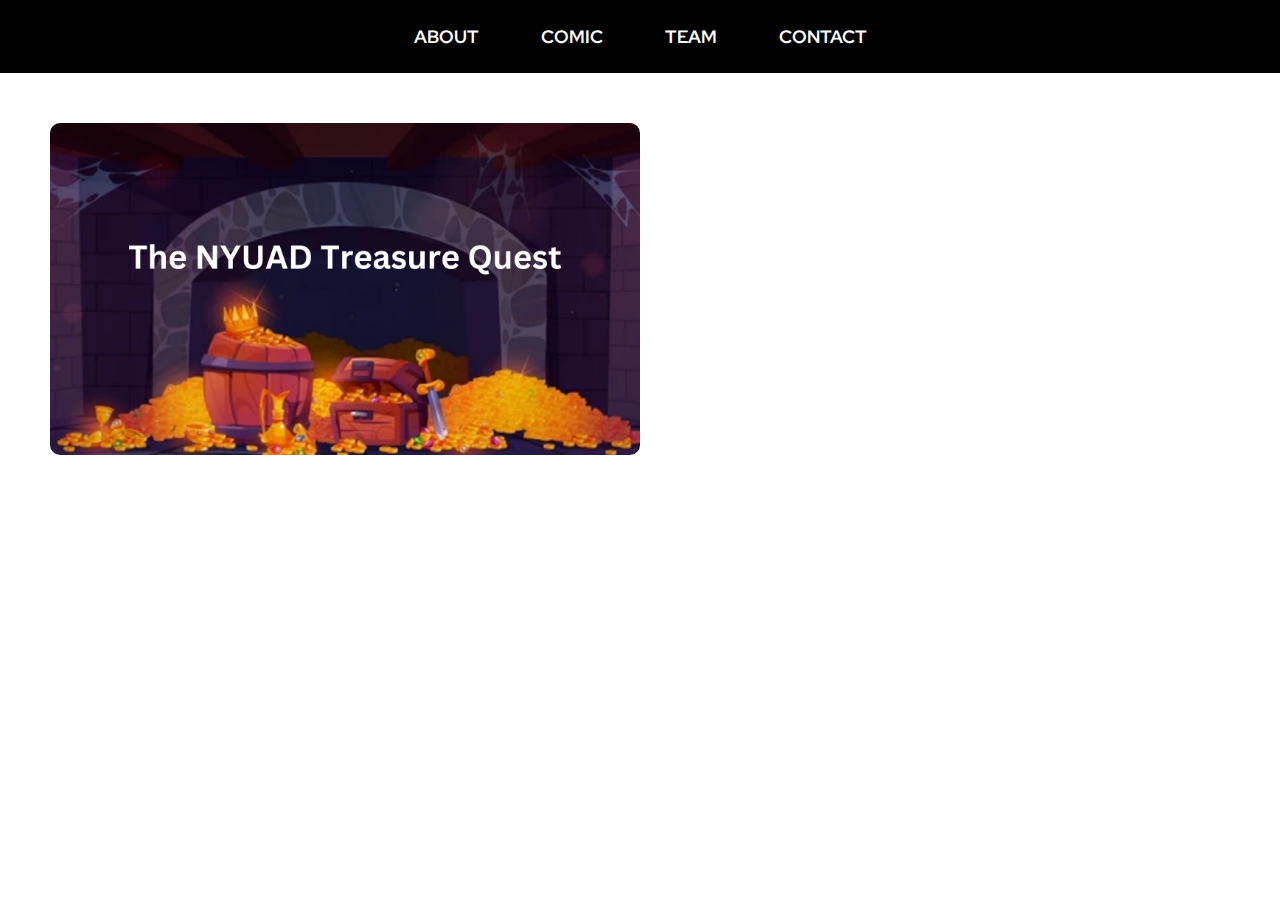
<file: about.html>
<!DOCTYPE html>
<html>
  <head>
    <meta charset="utf-8" />
    <!-- Specifies character encoding for the document to UTF-8 -->
    <title>TREASURE HUNT</title>
    <!-- Sets the title that appears in the browser tab or window title bar -->
    <meta content="width=device-width, initial-scale=1" name="viewport" />
    <!-- Configures the viewport for responsive design across devices -->
    <meta content="width=device-width, initial-scale=1" name="viewport" />
    <!-- Duplicate viewport meta tag, likely unintentional, should be removed -->
    <!-- Links to the main CSS file provided by Webflow -->
    <link
      href="https://assets-global.website-files.com/63371693759d506ebbb61b7e/css/takeoverworld.webflow.8ec5a9766.css"
      rel="stylesheet"
      type="text/css"
    />
    <link href="https://fonts.googleapis.com" rel="preconnect" />
    <!-- Establishes preconnection to Google Fonts for faster loading -->
    <link
      href="https://fonts.gstatic.com"
      rel="preconnect"
      crossorigin="anonymous"
    />
    <!-- Establishes preconnection to Google Fonts static content, improving loading speed -->
    <!-- Links to Google Fonts for specific font families used in the website -->
    <link
      rel="stylesheet"
      href="https://fonts.googleapis.com/css?family=IBM+Plex+Mono:regular,italic,500italic,700%7CRed+Hat+Display:regular,500,600,700,800"
      media="all"
    />
    <link rel="stylesheet" href="style.css" />
    <!-- Links to a local stylesheet named style.css for custom styles -->
    <!-- Klaviyo tracking scripts for website analytics and potentially marketing purposes (likely tracks user behavior) -->
    <script
      type="text/javascript"
      async=""
      src="https://static-tracking.klaviyo.com/onsite/js/fender_analytics.751b5b1fc985efd3f8ff.js?cb=1"
      crossorigin="anonymous"
    ></script>
    <script
      type="text/javascript"
      async=""
      src="https://static-tracking.klaviyo.com/onsite/js/static.4b8f99d71b7685ee4f53.js?cb=1"
      crossorigin="anonymous"
    ></script>
    <script
      type="text/javascript"
      async=""
      src="https://static-tracking.klaviyo.com/onsite/js/runtime.6fe1e77c63ae01354313.js?cb=1"
      crossorigin="anonymous"
    ></script>
  </head>
  <body class="body">
    <!-- Body of the page, with class 'body' likely for global styling in CSS -->
    <!-- Navigation bar using Webflow's component structure -->
    <div
      data-animation="default"
      data-collapse="medium"
      data-duration="400"
      data-easing="ease"
      data-easing2="ease"
      role="banner"
      class="navbar w-nav"
    >
      <div class="container-2 w-container">
        <!-- Container for the navbar content, likely for responsive behavior -->
        <div class="nav-bar-flex-wrapper">
          <!-- Wrapper for flexible layout of navbar elements -->
          <nav role="navigation" class="nav-menu-2 w-nav-menu">
            <!-- Navigation menu element -->
            <a href="about.html" class="nav-link w-nav-link">ABOUT</a>
            <!-- Navigation link to the About page (current page) -->
            <a href="index.html" class="nav-link w-nav-link">COMIC</a>
            <!-- Navigation link to the Comic page -->
            <a href="team.html" class="nav-link w-nav-link">TEAM</a>
            <!-- Navigation link to the Team page -->
            <a href="contact.html" class="nav-link w-nav-link">CONTACT</a>
            <!-- Navigation link to the Contact page -->
          </nav>
        </div>
        <!-- Hamburger menu button for mobile navigation -->
        <div
          class="menu-button-2 w-nav-button"
          aria-label="menu"
          role="button"
          tabindex="0"
          aria-controls="w-nav-overlay-0"
          aria-haspopup="menu"
          aria-expanded="false"
        >
          <a
            href="#"
            data-w-id="dad0613e-1f56-af62-4992-bea6a04d8ea4"
            class="hamburger-wrapper w-inline-block"
          >
            <!-- Hamburger icon wrapper, clickable area for the menu -->
            <div
              data-w-id="dad0613e-1f56-af62-4992-bea6a04d8ea5"
              class="burger-line"
            ></div>
            <!-- Top line of the hamburger icon -->
            <div
              data-w-id="dad0613e-1f56-af62-4992-bea6a04d8ea6"
              class="burger-line"
            ></div>
            <!-- Middle line of the hamburger icon -->
            <div
              data-w-id="dad0613e-1f56-af62-4992-bea6a04d8ea7"
              class="burger-line"
            ></div>
            <!-- Bottom line of the hamburger icon -->
          </a>
        </div>
      </div>
    </div>
    <!-- Hero section of the About page -->
    <div id="hero" class="hero">
      <img
        class="image-50"
        src="images/landingpage.png"
        alt="Treasure Hunt Adventure"
        loading="lazy"
      />
      <!-- Main image for the About page hero section -->
      <div class="hero-content">
        <!-- Container for the text content in the hero section -->
        <h1>Welcome...</h1>
        <p>
          Treasure Hunt is a comic that follows two NYU Abu Dhabi students,
          Hadija and Nate, on their quest to uncover Pharaoh’s Lost Treasure.
          What starts as a chance encounter with a mysterious blue diamond
          fragment leads them deep into the university’s hidden secrets. From
          decoding ancient hieroglyphics in the library to chasing clues across
          campus—through gardens, construction sites, and forgotten
          corners—their adventure was filled with puzzles, discovery, and
          unexpected twists.
          <br />
          <br />
          But as they piece together the past, they realize that the greatest
          treasure might not be what they expected…
        </p>
        <!-- Paragraph describing the premise of the Treasure Hunt comic -->
      </div>
    </div>
    <!-- jQuery library - necessary for Webflow interactions and potentially other scripts -->
    <script
      src="https://d3e54v103j8qbb.cloudfront.net/js/jquery-3.5.1.min.dc5e7f18c8.js?site=63371693759d506ebbb61b7e"
      type="text/javascript"
      integrity="sha256-9/aliU8dGd2tb6OSsuzixeV4y/faTqgFtohetphbbj0="
      crossorigin="anonymous"
    ></script>
    <!-- Webflow's JavaScript file for handling interactions and dynamic elements -->
    <script
      src="https://assets-global.website-files.com/63371693759d506ebbb61b7e/js/webflow.c6d6ab5f2.js"
      type="text/javascript"
    ></script>
  </body>
</html>
</file>
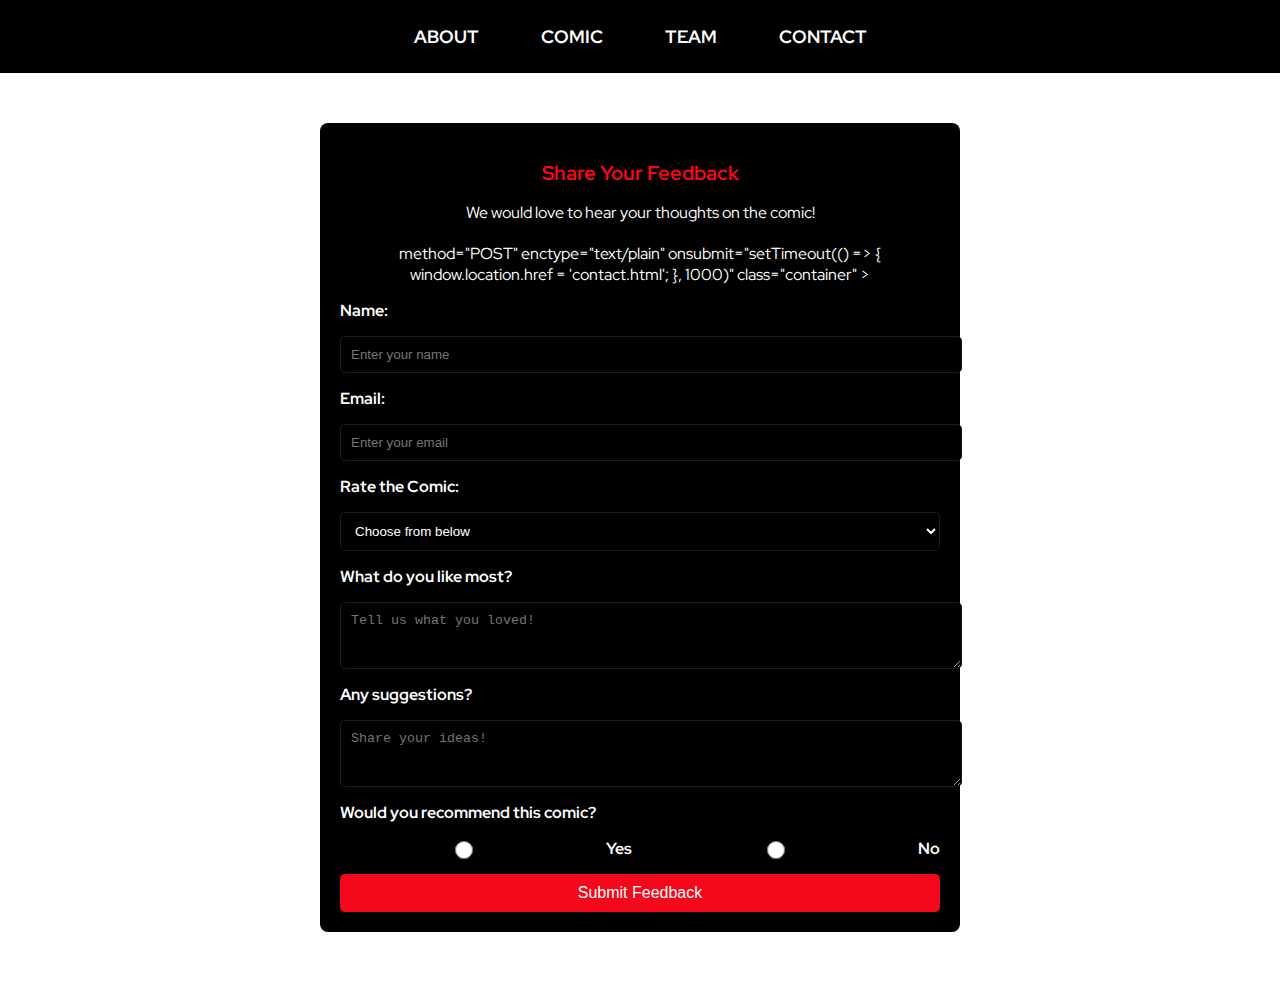
<file: contact.html>
<!DOCTYPE html>
<html>
  <head>
    <meta charset="utf-8" />
    <!-- Specifies character encoding for the document to UTF-8 -->
    <title>TREASURE HUNT</title>
    <!-- Sets the title of the page that appears in the browser tab -->
    <meta content="width=device-width, initial-scale=1" name="viewport" />
    <!-- Configures the viewport for responsive design -->
    <!-- Links to the main CSS file from Webflow, handling base styles and layout -->
    <link
      href="https://assets-global.website-files.com/63371693759d506ebbb61b7e/css/takeoverworld.webflow.8ec5a9766.css"
      rel="stylesheet"
      type="text/css"
    />
    <link href="https://fonts.googleapis.com" rel="preconnect" />
    <!-- Preconnects to Google Fonts for faster font loading -->
    <link
      href="https://fonts.gstatic.com"
      rel="preconnect"
      crossorigin="anonymous"
    />
    <!-- Preconnects to Google Fonts static content for optimization -->
    <!-- Links to Google Fonts stylesheet for specific font families used on the site -->
    <link
      rel="stylesheet"
      href="https://fonts.googleapis.com/css?family=IBM+Plex+Mono:regular,italic,500italic,700%7CRed+Hat+Display:regular,500,600,700,800"
      media="all"
    />
    <link rel="stylesheet" href="style.css" />
    <!-- Links to a local stylesheet 'style.css' for custom page-specific styling -->
    <!-- Klaviyo scripts for tracking and analytics (likely for marketing and user behavior analysis) -->
    <script
      type="text/javascript"
      async=""
      src="https://static-tracking.klaviyo.com/onsite/js/fender_analytics.751b5b1fc985efd3f8ff.js?cb=1"
      crossorigin="anonymous"
    ></script>
    <script
      type="text/javascript"
      async=""
      src="https://static-tracking.klaviyo.com/onsite/js/static.4b8f99d71b7685ee4f53.js?cb=1"
      crossorigin="anonymous"
    ></script>
    <script
      type="text/javascript"
      async=""
      src="https://static.klaviyo.com/onsite/js/runtime.6fe1e77c63ae01354313.js?cb=1"
      crossorigin="anonymous"
    ></script>
  </head>
  <body class="body">
    <!-- Body element with class 'body' for global CSS styling -->
    <!-- Navigation bar using Webflow's navbar component -->
    <div
      data-animation="default"
      data-collapse="medium"
      data-duration="400"
      data-easing="ease"
      data-easing2="ease"
      role="banner"
      class="navbar w-nav"
    >
      <div class="container-2 w-container">
        <!-- Container for navbar content, likely for responsive layout -->
        <div class="nav-bar-flex-wrapper">
          <!-- Wrapper for flexible arrangement of navbar elements -->
          <nav role="navigation" class="nav-menu-2 w-nav-menu">
            <!-- Navigation menu -->
            <a href="about.html" class="nav-link w-nav-link">ABOUT</a>
            <!-- Nav link to About page -->
            <a href="index.html" class="nav-link w-nav-link">COMIC</a>
            <!-- Nav link to Comic page -->
            <a href="team.html" class="nav-link w-nav-link">TEAM</a>
            <!-- Nav link to Team page -->
            <a href="contact.html" class="nav-link w-nav-link">CONTACT</a>
            <!-- Nav link to Contact page (current page) -->
          </nav>
        </div>
        <!-- Hamburger menu button for mobile navigation -->
        <div
          class="menu-button-2 w-nav-button"
          aria-label="menu"
          role="button"
          tabindex="0"
          aria-controls="w-nav-overlay-0"
          aria-haspopup="menu"
          aria-expanded="false"
        >
          <a
            href="#"
            data-w-id="dad0613e-1f56-af62-4992-bea6a04d8ea4"
            class="hamburger-wrapper w-inline-block"
          >
            <!-- Hamburger icon wrapper -->
            <div
              data-w-id="dad0613e-1f56-af62-4992-bea6a04d8ea5"
              class="burger-line"
            ></div>
            <!-- Top line of hamburger icon -->
            <div
              data-w-id="dad0613e-1f56-af62-4992-bea6a04d8ea6"
              class="burger-line"
            ></div>
            <!-- Middle line of hamburger icon -->
            <div
              data-w-id="dad0613e-1f56-af62-4992-bea6a04d8ea7"
              class="burger-line"
            ></div>
            <!-- Bottom line of hamburger icon -->
          </a>
        </div>
      </div>
    </div>

    <!-- Main content container for the contact form -->
    <div class="contact-container">
      <h2>Share Your Feedback</h2>
      <!-- Heading for the contact section -->
      <p>We would love to hear your thoughts on the comic!</p>
      <!-- Sub-heading or introductory text -->

      <!-- Contact form starts here -->
      <form
        action="mailto:allenkayesu10@gmail.com"
        <!--
        Form
        submission
        directly
        to
        email
        address
        --
      >
        method="POST"
        <!-- Specifies HTTP method for form submission -->
        enctype="text/plain"
        <!-- Encoding type for email body, plain text format -->
        onsubmit="setTimeout(() => { window.location.href = 'contact.html'; },
        1000)"
        <!-- Redirects back to contact page after 1 second on submit -->
        class="container"
        <!-- Class 'container' likely for layout and styling -->
        >
        <label for="name">Name:</label>
        <!-- Label for the name input field -->
        <input
          type="text"
          id="name"
          name="name"
          placeholder="Enter your name"
        />
        <!-- Text input for name -->

        <label for="email">Email:</label>
        <!-- Label for the email input field -->
        <input
          type="email"
          id="email"
          name="email"
          placeholder="Enter your email"
        />
        <!-- Email input for user's email address -->

        <label for="rating">Rate the Comic:</label>
        <!-- Label for the rating dropdown -->
        <select id="rating" name="rating">
          <!-- Dropdown select for rating the comic -->
          <option value="" disabled selected>Choose from below</option>
          <!-- Default disabled option -->
          <option value="5">⭐️⭐️⭐️⭐️⭐️ - Amazing!</option>
          <!-- Option for 5-star rating -->
          <option value="4">⭐️⭐️⭐️⭐️ - Great!</option>
          <!-- Option for 4-star rating -->
          <option value="3">⭐️⭐️⭐️ - Good</option>
          <!-- Option for 3-star rating -->
          <option value="2">⭐️⭐️ - Okay</option>
          <!-- Option for 2-star rating -->
          <option value="1">⭐️ - Needs Improvement</option>
          <!-- Option for 1-star rating -->
        </select>

        <label for="likes">What do you like most?</label>
        <!-- Label for the textarea for likes -->
        <textarea
          id="likes"
          name="likes"
          rows="3"
          placeholder="Tell us what you loved!"
        ></textarea>
        <!-- Textarea for user to describe what they liked -->

        <label for="suggestions">Any suggestions?</label>
        <!-- Label for the suggestions textarea -->
        <textarea
          id="suggestions"
          name="suggestions"
          rows="3"
          placeholder="Share your ideas!"
        ></textarea>
        <!-- Textarea for user to provide suggestions -->

        <label>Would you recommend this comic?</label>
        <!-- Label for the recommendation radio buttons -->
        <div class="radio-group">
          <!-- Container for radio buttons, styled for horizontal layout -->
          <input type="radio" id="recommend-yes" name="recommend" value="Yes" />
          <!-- Radio button for 'Yes' recommendation -->
          <label for="recommend-yes">Yes</label>
          <!-- Label associated with 'Yes' radio button -->

          <input type="radio" id="recommend-no" name="recommend" value="No" />
          <!-- Radio button for 'No' recommendation -->
          <label for="recommend-no">No</label>
          <!-- Label associated with 'No' radio button -->
        </div>

        <button type="submit">Submit Feedback</button>
        <!-- Submit button for the form -->
      </form>
    </div>

    <!-- jQuery library - required for Webflow and potentially other scripts -->
    <script
      src="https://d3e54v103j8qbb.cloudfront.net/js/jquery-3.5.1.min.dc5e7f18c8.js?site=63371693759d506ebbb61b7e"
      type="text/javascript"
      integrity="sha256-9/aliU8dGd2tb6OSsuzixeV4y/faTqgFtohetphbbj0="
      crossorigin="anonymous"
    ></script>
    <!-- Webflow's JavaScript file for handling interactions and dynamic page elements -->
    <script
      src="https://assets-global.website-files.com/63371693759d506ebbb61b7e/js/webflow.c6d6ab5f2.js"
      type="text/javascript"
    ></script>
  </body>
</html>
</file>
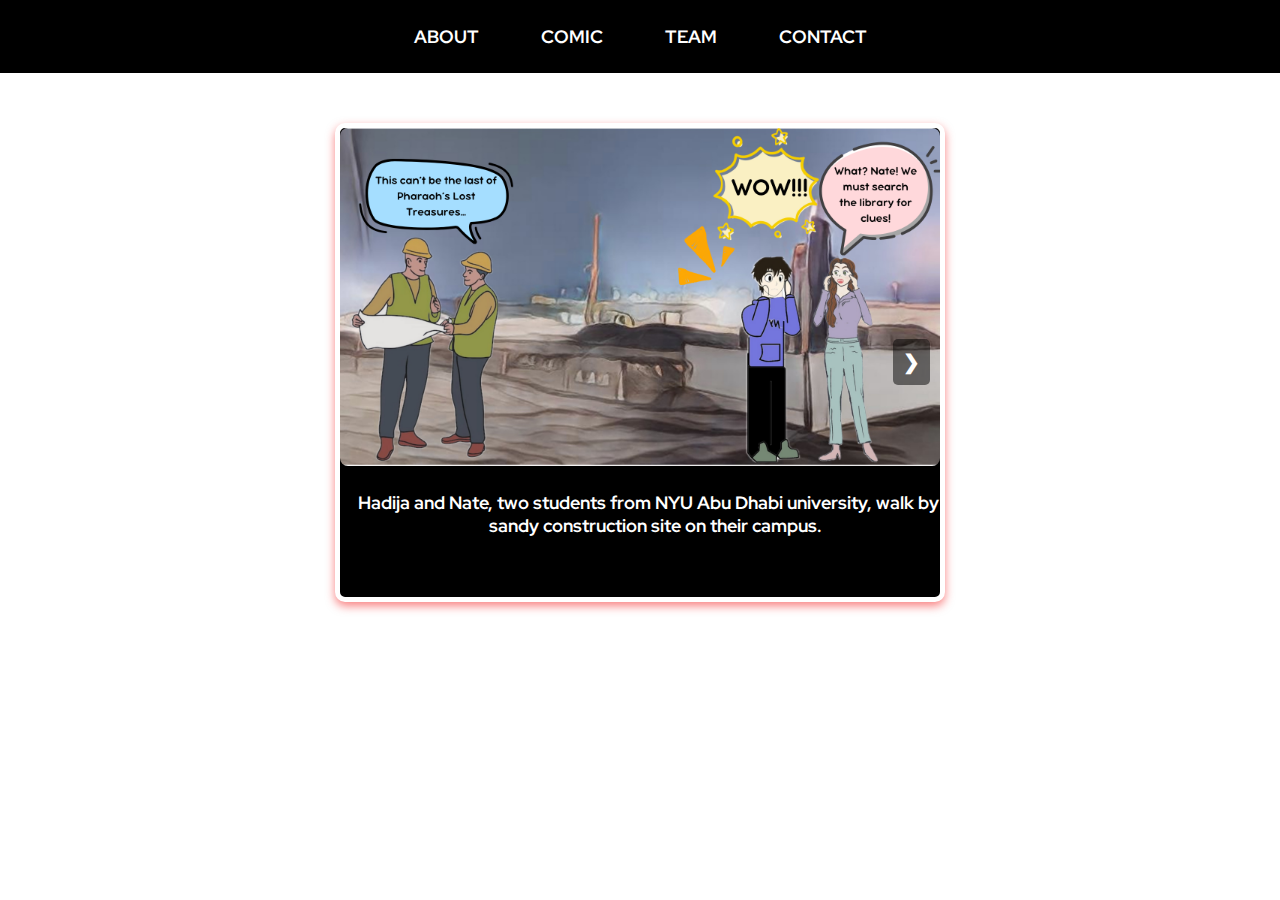
<file: story.html>
<!DOCTYPE html>
<html>
  <head>
    <meta charset="utf-8" />
    <!-- Specifies character encoding for the document to UTF-8 -->
    <title>TREASURE HUNT</title>
    <!-- Sets the title of the page, displayed in browser tab -->
    <meta content="width=device-width, initial-scale=1" name="viewport" />
    <!-- Configures viewport for responsive design -->
    <!-- Links to the main CSS file provided by Webflow for site-wide styling -->
    <link
      href="https://assets-global.website-files.com/63371693759d506ebbb61b7e/css/takeoverworld.webflow.8ec5a9766.css"
      rel="stylesheet"
      type="text/css"
    />
    <link href="https://fonts.googleapis.com" rel="preconnect" />
    <!-- Establishes preconnection to Google Fonts for faster loading -->
    <link
      href="https://fonts.gstatic.com"
      rel="preconnect"
      crossorigin="anonymous"
    />
    <!-- Establishes preconnection to Google Fonts static content for optimization -->
    <!-- Links to Google Fonts for specific font families used in the website design -->
    <link
      rel="stylesheet"
      href="https://fonts.googleapis.com/css?family=IBM+Plex+Mono:regular,italic,500italic,700%7CRed+Hat+Display:regular,500,600,700,800"
      media="all"
    />
    <link rel="stylesheet" href="style.css" />
    <!-- Links to a local stylesheet 'style.css' for custom page-specific styles -->
    <!-- Klaviyo scripts for tracking and analytics (likely for marketing and user behavior analysis) -->
    <script
      type="text/javascript"
      async=""
      src="https://static-tracking.klaviyo.com/onsite/js/fender_analytics.751b5b1fc985efd3f8ff.js?cb=1"
      crossorigin="anonymous"
    ></script>
    <script
      type="text/javascript"
      async=""
      src="https://static-tracking.klaviyo.com/onsite/js/static.4b8f99d71b7685ee4f53.js?cb=1"
      crossorigin="anonymous"
    ></script>
    <script
      type="text/javascript"
      async=""
      src="https://static.klaviyo.com/onsite/js/runtime.6fe1e77c63ae01354313.js?cb=1"
      crossorigin="anonymous"
    ></script>
  </head>
  <body class="body">
    <!-- Body element with class 'body' for global CSS styling -->
    <!-- Navigation bar using Webflow's navbar component -->
    <div
      data-animation="default"
      data-collapse="medium"
      data-duration="400"
      data-easing="ease"
      data-easing2="ease"
      role="banner"
      class="navbar w-nav"
    >
      <div class="container-2 w-container">
        <!-- Container for navbar content, likely for responsive layout -->
        <div class="nav-bar-flex-wrapper">
          <!-- Wrapper for flexible arrangement of navbar elements -->
          <nav role="navigation" class="nav-menu-2 w-nav-menu">
            <!-- Navigation menu -->
            <a href="about.html" class="nav-link w-nav-link">ABOUT</a>
            <!-- Navigation link to About page -->
            <a href="index.html" class="nav-link w-nav-link">COMIC</a>
            <!-- Navigation link to Comic page -->
            <a href="team.html" class="nav-link w-nav-link">TEAM</a>
            <!-- Navigation link to Team page -->
            <a href="contact.html" class="nav-link w-nav-link">CONTACT</a>
            <!-- Navigation link to Contact page -->
          </nav>
        </div>
        <!-- Hamburger menu button for mobile navigation -->
        <div
          class="menu-button-2 w-nav-button"
          aria-label="menu"
          role="button"
          tabindex="0"
          aria-controls="w-nav-overlay-0"
          aria-haspopup="menu"
          aria-expanded="false"
        >
          <a
            href="#"
            data-w-id="dad0613e-1f56-af62-4992-bea6a04d8ea4"
            class="hamburger-wrapper w-inline-block"
          >
            <!-- Hamburger icon wrapper -->
            <div
              data-w-id="dad0613e-1f56-af62-4992-bea6a04d8ea5"
              class="burger-line"
            ></div>
            <!-- Top line of hamburger icon -->
            <div
              data-w-id="dad0613e-1f56-af62-4992-bea6a04d8ea6"
              class="burger-line"
            ></div>
            <!-- Middle line of hamburger icon -->
            <div
              data-w-id="dad0613e-1f56-af62-4992-bea6a04d8ea7"
              class="burger-line"
            ></div>
            <!-- Bottom line of hamburger icon -->
          </a>
        </div>
      </div>
    </div>
    <!-- Slideshow container for the comic story -->
    <div class="slideshow-container">
      <!-- First slide (comic panel) -->
      <div class="mySlides fade">
        <img src="images/scene1.png" alt="Panel 1" />
        <!-- Image for panel 1 -->
        <div class="text-container">
          Hadija and Nate, two students from NYU Abu Dhabi university, walk by a
          sandy construction site on their campus.
        </div>
        <!-- Text description for panel 1 -->
      </div>
      <!-- Second slide (comic panel) -->
      <div class="mySlides fade">
        <img src="images/scene2.png" alt="Panel 2" />
        <!-- Image for panel 2 -->
        <div class="text-container">
          Hadija and Nate go to the library to find some clues.
        </div>
        <!-- Text description for panel 2 -->
      </div>
      <!-- Third slide (comic panel) -->
      <div class="mySlides fade">
        <img src="images/scene3.png" alt="Panel 3" />
        <!-- Image for panel 3 -->
        <div class="text-container">
          Hadija and Nate discuss the hieroglyphs in the scroll found.
        </div>
        <!-- Text description for panel 3 -->
      </div>
      <!-- Fourth slide (comic panel) -->
      <div class="mySlides fade">
        <img src="images/scene4.png" alt="Panel 4" />
        <!-- Image for panel 4 -->
        <div class="text-container">
          Hadija and Nate discuss the map in the scroll found.
        </div>
        <!-- Text description for panel 4 -->
      </div>
      <!-- Fifth slide (comic panel) -->
      <div class="mySlides fade">
        <img src="images/scene5.png" alt="Panel 5" />
        <!-- Image for panel 5 -->
        <div class="text-container">
          Hadija and Nate attempt to decipher the hieroglyphs on the map and
          connect the clues to the basement garden on campus.
        </div>
        <!-- Text description for panel 5 -->
      </div>
      <!-- Sixth slide (comic panel) -->
      <div class="mySlides fade">
        <img src="images/scene6.png" alt="Panel 6" />
        <!-- Image for panel 6 -->
        <div class="text-container">
          Hadija and Nate attempt to decipher the hieroglyphs on the map and
          decide to search for flowers with five petals in the garden.
        </div>
        <!-- Text description for panel 6 -->
      </div>
      <!-- Seventh slide (comic panel) - Decision point -->
      <div class="mySlides fade">
        <img src="images/scene7.png" alt="Panel 7" />
        <!-- Image for panel 7 -->
        <div class="text-container">
          In the basement garden, Hadija and Nate have searched the garden but
          found no flowers with 5 petals. Hadija feels defeated, doubting if
          there’s anything to find.
        </div>
        <!-- Text description for panel 7 -->
        <!-- Decision buttons: Give Up or Keep Going -->
        <div class="decision">
          <button class="give-up" onclick="reset()">Give Up</button>
          <!-- Button to give up, calls reset function -->
          <button class="keep-going" onclick="plusSlides(1)">Keep Going</button>
          <!-- Button to continue, advances to next slide -->
        </div>
      </div>
      <!-- Eighth slide (comic panel) -->
      <div class="mySlides fade">
        <img src="images/scene8.png" alt="Panel 8" />
        <!-- Image for panel 8 -->
        <div class="text-container">
          In the basement garden, bored Nate plays around with his magnifying
          glass, burning a tree bark, revealing something inside. He encourages
          Hadija to not give up.
        </div>
        <!-- Text description for panel 8 -->
      </div>
      <!-- Ninth slide (comic panel) -->
      <div class="mySlides fade">
        <img src="images/scene9.png" alt="Panel 9" />
        <!-- Image for panel 9 -->
        <div class="text-container">
          In the basement garden, Nate tells Hadija to look at what he found.
        </div>
        <!-- Text description for panel 9 -->
      </div>
      <!-- Tenth slide (comic panel) -->
      <div class="mySlides fade">
        <img src="images/scene10.png" alt="Panel 10" />
        <!-- Image for panel 10 -->
        <div class="text-container">
          Within the tree, Hadija and Nate find a mysterious cube with a keyhole
          but no key and a letter pointing at the next location.
        </div>
        <!-- Text description for panel 10 -->
      </div>
      <!-- Eleventh slide (comic panel) -->
      <div class="mySlides fade">
        <img src="images/scene11.png" alt="Panel 11" />
        <!-- Image for panel 11 -->
        <div class="text-container">
          Around the tree, Hadija and Nate connect the clues to head back to the
          construction site behind the football field.
        </div>
        <!-- Text description for panel 11 -->
      </div>
      <!-- Twelfth slide (comic panel) -->
      <div class="mySlides fade">
        <img src="images/scene12.png" alt="Panel 12" />
        <!-- Image for panel 12 -->
        <div class="text-container">
          In the construction site, Hadija and Nate finds a puddle.
        </div>
        <!-- Text description for panel 12 -->
      </div>
      <!-- Thirteenth slide (comic panel) -->
      <div class="mySlides fade">
        <img src="images/scene13.png" alt="Panel 13" />
        <!-- Image for panel 13 -->
        <div class="text-container">
          In the construction site, Hadija thinks there could be something
          inside the water!
        </div>
        <!-- Text description for panel 13 -->
      </div>
      <!-- Fourteenth slide (comic panel) -->
      <div class="mySlides fade">
        <img src="images/scene14.png" alt="Panel 14" />
        <!-- Image for panel 14 -->
        <div class="text-container">
          In the construction site, Hadija and Nate found a key from within the
          puddle!
        </div>
        <!-- Text description for panel 14 -->
      </div>
      <!-- Fifteenth slide (comic panel) -->
      <div class="mySlides fade">
        <img src="images/scene15.png" alt="Panel 15" />
        <!-- Image for panel 15 -->
        <div class="text-container">
          In the mystery box, Hadija and Nate finds a mirror, feeling
          disappointed.
        </div>
        <!-- Text description for panel 15 -->
      </div>
      <!-- Sixteenth slide (comic panel) -->
      <div class="mySlides fade">
        <img src="images/scene16.png" alt="Panel 16" />
        <!-- Image for panel 16 -->
        <div class="text-container">
          After some contemplation, Hadija and Nate feel so happy as they
          realize the true treasure was the adventure and teamwork.
        </div>
        <!-- Text description for panel 16 -->
      </div>
      <!-- Seventeenth slide (comic panel) - The End -->
      <div class="mySlides fade">
        <img src="images/scene17.png" alt="Panel 17" />
        <!-- Image for panel 17 -->
        <div class="text-container">The End</div>
        <!-- Text description for panel 17 -->
      </div>
      <!-- "Next" button to advance the slideshow -->
      <a class="next" onclick="plusSlides(1)">❯</a>
      <!-- Button to go to the next slide, calls plusSlides(1) function -->
    </div>

    <!-- jQuery library - required for Webflow interactions and potentially other scripts -->
    <script
      src="https://d3e54v103j8qbb.cloudfront.net/js/jquery-3.5.1.min.dc5e7f18c8.js?site=63371693759d506ebbb61b7e"
      type="text/javascript"
      integrity="sha256-9/aliU8dGd2tb6OSsuzixeV4y/faTqgFtohetphbbj0="
      crossorigin="anonymous"
    ></script>
    <!-- Webflow's JavaScript file for handling interactions and dynamic page elements -->
    <script
      src="https://assets-global.website-files.com/63371693759d506ebbb61b7e/js/webflow.c6d6ab5f2.js"
      type="text/javascript"
    ></script>
    <script src="script.js"></script>
    <!-- Links to a local JavaScript file 'script.js' for custom page-specific scripts, likely slideshow functionality -->
  </body>
</html>
</file>
<file: style.css>
/* Global styles for the body element */
body {
  font-family: "Red Hat Display", sans-serif; /* Sets the default font for the entire page */
  margin: 0; /* Resets default body margin */
  padding: 0; /* Resets default body padding */
  color: #ffffff; /* Sets default text color to white */
}

/* Styles for the navigation bar */
.navbar {
  background-color: #000000; /* Sets background color to black */
  padding: 15px; /* Adds padding around the navbar content */
  text-align: center; /* Centers text within the navbar (might be overridden by flex) */
  display: flex; /* Enables flexbox layout for the navbar */
  justify-content: center; /* Centers navbar content horizontally */
  align-items: center; /* Centers navbar content vertically */
}

/* Styles for the navigation menu (ul or div containing nav links) */
.nav-menu-2 {
  display: flex; /* Enables flexbox layout for the nav menu */
  justify-content: center; /* Centers nav menu items horizontally */
  gap: 2rem; /* Adds space between nav menu items */
}
/* Styles for individual navigation links */
.nav-link {
  color: #fff; /* Sets link text color to white */
  text-decoration: none; /* Removes underlines from links */
  padding: 10px 15px; /* Adds padding around each link */
  font-weight: bold; /* Makes link text bold */
  font-size: 18px; /* Sets link font size */
}
/* Hover effect for navigation links */
.nav-link:hover {
  color: #f3071b; /* Changes link color to red on hover */
}

/* Styles for the hero section (main landing area) */
.hero {
  display: flex; /* Enables flexbox layout for the hero section */
  flex-direction: row; /* Arranges hero content in a row (image and text side by side) */
  align-items: center; /* Vertically aligns items in the hero section */
  justify-content: center; /* Horizontally centers items in the hero section */
  padding: 50px; /* Adds padding around the hero section */
  gap: 50px; /* Adds space between hero image and content */
}
/* Styles for images within the hero section */
.hero img {
  max-width: 50%; /* Makes image responsive, not exceeding 50% of its container width */
  height: auto; /* Maintains image aspect ratio */
  border-radius: 10px; /* Rounds the corners of hero images */
}
/* Styles for the text content within the hero section */
.hero-content {
  max-width: 50%; /* Limits the width of the hero text content */
  text-align: left; /* Aligns text to the left */
  color: white; /* Sets text color to white */
}

/* Styles for the team section */
.team-section {
  display: flex; /* Enables flexbox layout for the team section */
  justify-content: center; /* Centers team members horizontally */
  gap: 40px; /* Adds space between team members */
  padding: 50px; /* Adds padding around the team section */
  text-align: center; /* Centers text within team members */
}
/* Styles for individual team member containers */
.team-member {
  display: flex; /* Enables flexbox layout for team member container */
  flex-direction: column; /* Arranges team member content vertically (image above text) */
  align-items: center; /* Centers items within each team member container */
  max-width: 200px; /* Sets a maximum width for each team member container */
}
/* Styles for team member images */
.team-member img {
  width: 150px; /* Sets width of team member images */
  height: 150px; /* Sets height of team member images */
  border-radius: 100%; /* Makes images circular */
  object-fit: cover; /* Ensures images cover the circular area without distortion */
  margin-bottom: 10px; /* Adds space below team member images */
}
/* Styles for paragraphs and h2 elements within team member containers */
.team-member p,
h2 {
  color: white; /* Sets text color to white */
  font-size: 20px; /* Sets font size for team member names and descriptions */
}
/* Styles for the introductory text in the team section */
.team-intro {
  padding: 30px; /* Adds padding around the team intro text */
  text-align: center; /* Centers the team intro text */
  color: white; /* Sets text color to white */
  font-size: 20px; /* Sets font size for team intro text */
}

/* Styles for the story container (background image for story page) */
.story-container {
  background-image: url("images/story_background.avif"); /* Sets background image for story container */
  background-size: cover; /* Scales background image to cover the entire container */
  background-position: center; /* Centers the background image */
  display: flex; /* Enables flexbox layout for story container */
  justify-content: center; /* Centers content horizontally within story container */
  align-items: center; /* Centers content vertically within story container */
  min-height: 100vh; /* Sets minimum height to viewport height, ensuring full screen background */
  padding: 20px; /* Adds padding around story container content */
  box-sizing: border-box; /* Includes padding and border in the element's total width and height */
}

/* Styles for the slideshow container (comic panels) */
.slideshow-container {
  width: 90%; /* Sets width to 90% of its parent */
  max-width: 600px; /* Sets maximum width for the slideshow container */
  position: relative; /* Establishes positioning context for inner elements (next button) */
  margin: 50px auto; /* Adds top/bottom margin and centers horizontally */
  overflow: hidden; /* Hides content that overflows the container (for slideshow effect) */
  border: 5px solid white; /* Adds a white border around the slideshow */
  border-radius: 10px; /* Rounds the corners of the slideshow container */
  background-color: black; /* Sets background color to black */
  box-shadow: 0px 4px 10px rgba(243, 6, 6, 0.5); /* Adds a red-tinted shadow for visual effect */
}

/* Styles for individual slides within the slideshow */
.mySlides {
  display: none; /* Hides slides by default (JavaScript will control visibility) */
  text-align: center; /* Centers text within slides */
  width: 100%; /* Makes slides take full width of the container */
  height: auto; /* Allows slide height to adjust to content */
  overflow: hidden; /* Hides overflowing content */
  position: relative; /* Positioning context for text container within slides */
  padding-bottom: 50px; /* Adds padding at the bottom of slides, likely for text container space */
}

/* Styles for images within slides */
.mySlides img {
  width: 100%; /* Makes images take full width of the slide */
  max-height: 350px; /* Sets maximum height for slide images */
  object-fit: cover; /* Ensures images cover the area without distortion */
  border-radius: 8px; /* Rounds corners of slide images */
  transition: transform 0.5s ease; /* Smooth transition for hover effect */
}

/* Hover effect for slide images */
.mySlides img:hover {
  transform: scale(1.02); /* Slightly zooms in image on hover */
}

/* Styles for the text container below each slide image */
.text-container {
  padding: 10px 15px; /* Adds padding to the text container */
  background-color: rgba(
    0,
    0,
    0,
    0.5
  ); /* Semi-transparent black background for text container */
  color: white; /* Sets text color to white */
  font-size: 18px; /* Sets font size for slide text */
  font-weight: bold; /* Makes slide text bold */
  width: 100%; /* Makes text container full width */
  text-align: center; /* Centers text within the container */
  position: relative; /* Positioning context within the slide */
  margin-top: 10px; /* Adds space above the text container */
}

/* Styles for the decision button container (give up/keep going) */
.decision {
  display: flex; /* Enables flexbox layout for decision buttons */
  justify-content: center; /* Centers decision buttons horizontally */
  gap: 10px; /* Adds space between decision buttons */
  margin-top: 10px; /* Adds space above the decision buttons */
}

/* Styles for buttons within the decision container */
.decision button {
  padding: 10px 20px; /* Adds padding to decision buttons */
  font-size: 16px; /* Sets font size for decision buttons */
  border: none; /* Removes button borders */
  border-radius: 5px; /* Rounds the corners of decision buttons */
  cursor: pointer; /* Changes cursor to pointer on hover */
  font-weight: bold; /* Makes button text bold */
}

/* Styles for the "Give Up" button */
.decision .give-up {
  background-color: red; /* Sets background color to red for "Give Up" button */
  color: white; /* Sets text color to white for "Give Up" button */
}

/* Styles for the "Keep Going" button */
.decision .keep-going {
  background-color: green; /* Sets background color to green for "Keep Going" button */
  color: white; /* Sets text color to white for "Keep Going" button */
}

/* Hover effect for decision buttons */
.decision button:hover {
  opacity: 0.8; /* Reduces opacity on hover for button effect */
}

/* Styles for the "Next" button in the slideshow */
.next {
  cursor: pointer; /* Changes cursor to pointer on hover */
  position: absolute; /* Positions the button relative to the slideshow container */
  top: 50%; /* Vertically centers the button */
  right: 10px; /* Positions the button 10px from the right edge */
  width: auto; /* Allows button width to adjust to content */
  padding: 10px; /* Adds padding to the button */
  color: white; /* Sets text color to white */
  font-weight: bold; /* Makes button text bold */
  font-size: 20px; /* Sets font size for the button */
  transition: 0.3s; /* Smooth transition for hover effect */
  border-radius: 5px; /* Rounds the corners of the button */
  background: rgba(
    0,
    0,
    0,
    0.5
  ); /* Semi-transparent black background for the button */
  border: none; /* Removes button border */
  transform: translateY(-50%); /* Fine-tunes vertical centering */
}

/* Hover effect for the "Next" button */
.next:hover {
  background: rgba(
    255,
    255,
    255,
    0.3
  ); /* Changes background to semi-transparent white on hover */
}

/* Keyframe animation for a fade-in effect */
@keyframes fadeEffect {
  from {
    opacity: 0.6; /* Starting opacity for fade effect */
  }
  to {
    opacity: 1; /* Ending opacity for fade effect (fully visible) */
  }
}

/* Media query for screens with a maximum width of 768px (tablets/smaller screens) */
@media only screen and (max-width: 768px) {
  .slideshow-container {
    width: 100%; /* Makes slideshow container full width on smaller screens */
    max-width: 500px; /* Reduces maximum width of slideshow container on smaller screens */
  }

  .next {
    font-size: 16px; /* Reduces font size of "Next" button on smaller screens */
    padding: 8px; /* Reduces padding of "Next" button on smaller screens */
  }
}

/* Styles for the contact container */
.contact-container {
  max-width: 600px; /* Sets maximum width for the contact form container */
  margin: 50px auto; /* Centers the contact form container horizontally with top/bottom margin */
  padding: 20px; /* Adds padding around the contact form content */
  background: #000; /* Sets background color to black */
  color: white; /* Sets text color to white */
  border-radius: 8px; /* Rounds the corners of the contact form container */
  box-shadow: 0 0 10px rgba(255, 255, 255, 0.2); /* Adds a subtle white shadow */
  text-align: center; /* Centers text within the contact form container */
}

/* Styles for h2 headings (used in contact form) */
h2 {
  color: #f3071b; /* Sets heading color to red */
}

/* Styles for paragraph elements (used in contact form) */
p {
  font-size: 16px; /* Sets font size for paragraphs */
  margin-bottom: 20px; /* Adds bottom margin to paragraphs */
}

/* Styles for the form element */
form {
  display: flex; /* Enables flexbox layout for the form */
  flex-direction: column; /* Arranges form elements in a column */
  gap: 15px; /* Adds space between form elements */
}

/* Styles for form labels */
label {
  font-weight: bold; /* Makes labels bold */
  text-align: left; /* Aligns label text to the left */
}

/* Styles for input, select, and textarea form elements */
input,
select,
textarea {
  width: 100%; /* Makes form inputs full width of their container */
  padding: 10px; /* Adds padding inside form inputs */
  border: 1px solid #1f1c1c; /* Adds a dark gray border to form inputs */
  border-radius: 5px; /* Rounds the corners of form inputs */
  background: black; /* Sets background color to black */
  color: white; /* Sets text color to white */
}

/* Styles for the radio button group in the form */
.radio-group {
  display: flex; /* Enables flexbox layout for radio buttons */
  justify-content: center; /* Centers radio buttons horizontally */
  gap: 20px; /* Adds space between radio buttons */
}

/* Styles for buttons within the form (submit button) */
button {
  background: #f3071b; /* Sets button background color to red */
  color: white; /* Sets button text color to white */
  border: none; /* Removes button border */
  padding: 10px; /* Adds padding to buttons */
  font-size: 16px; /* Sets font size for buttons */
  cursor: pointer; /* Changes cursor to pointer on hover */
  border-radius: 5px; /* Rounds the corners of buttons */
}

/* Hover effect for form buttons */
button:hover {
  background: #b90514; /* Darkens button background color on hover */
}
</file>
